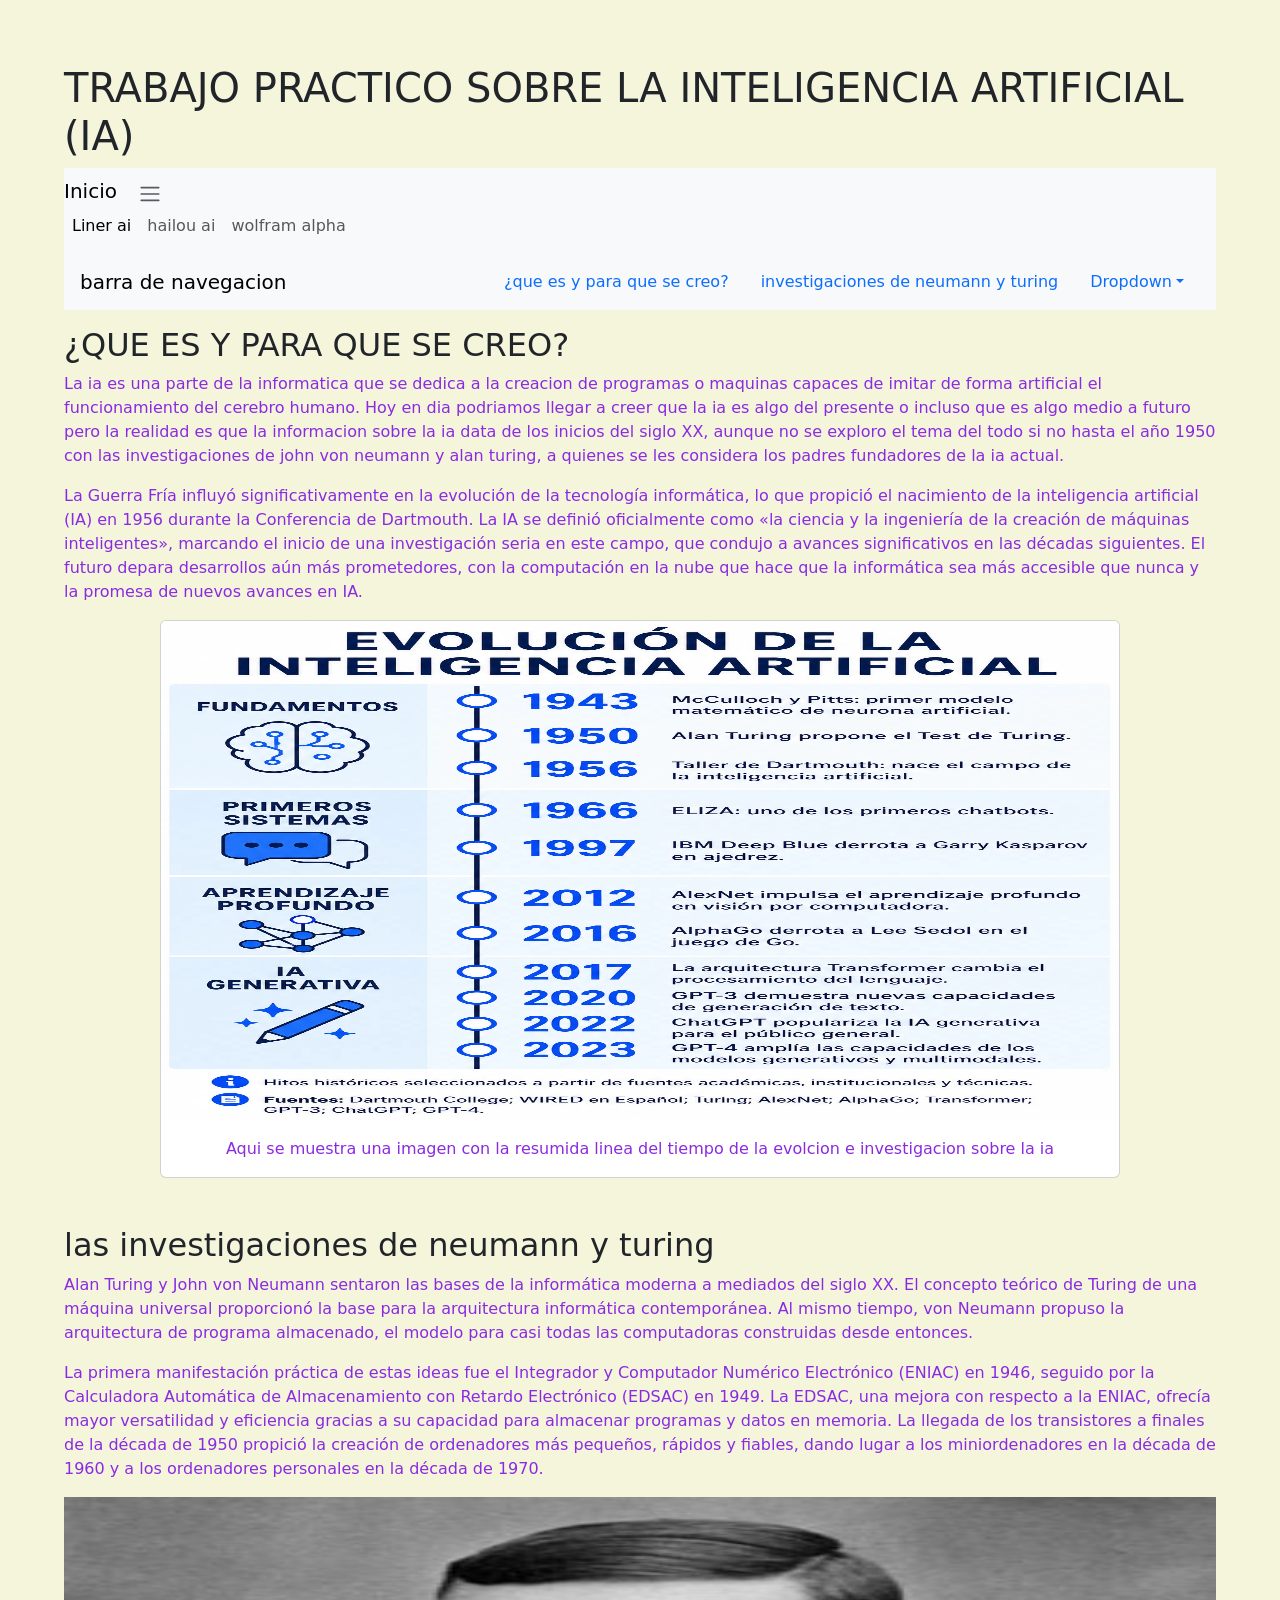
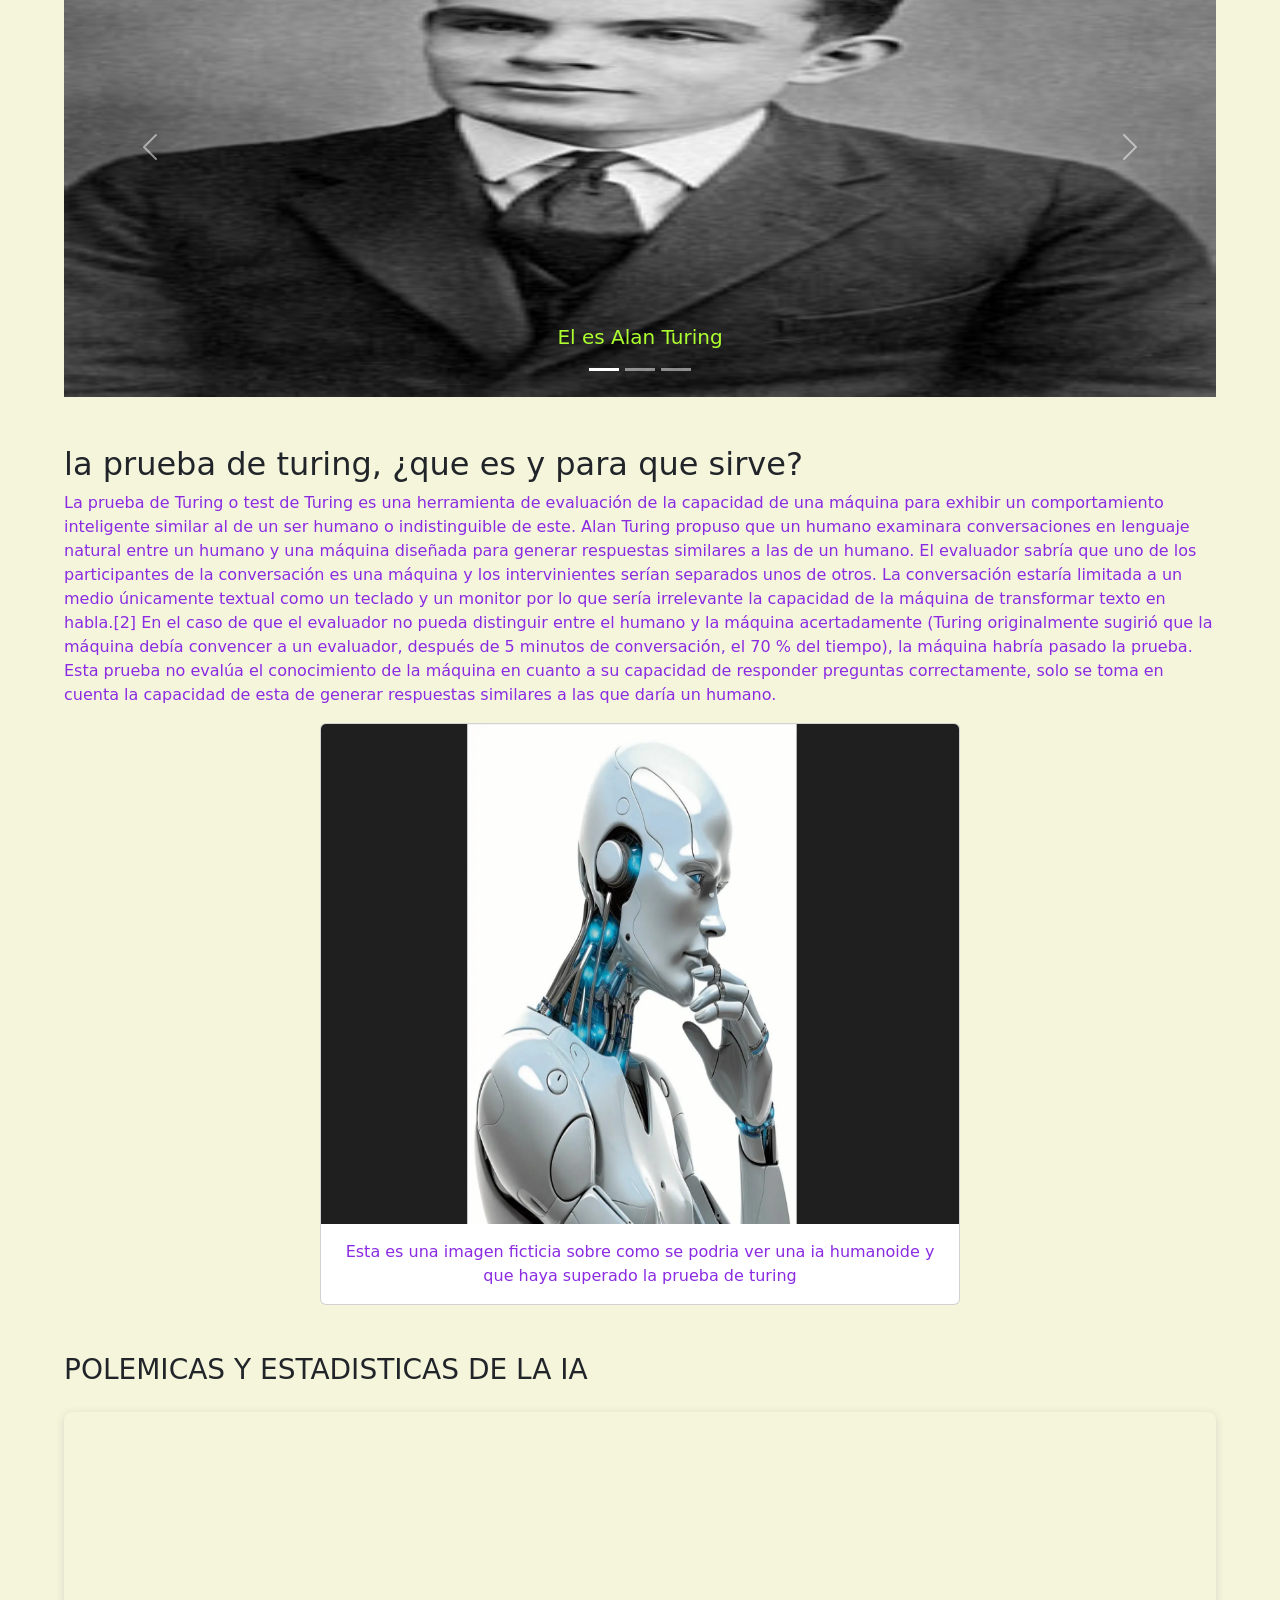
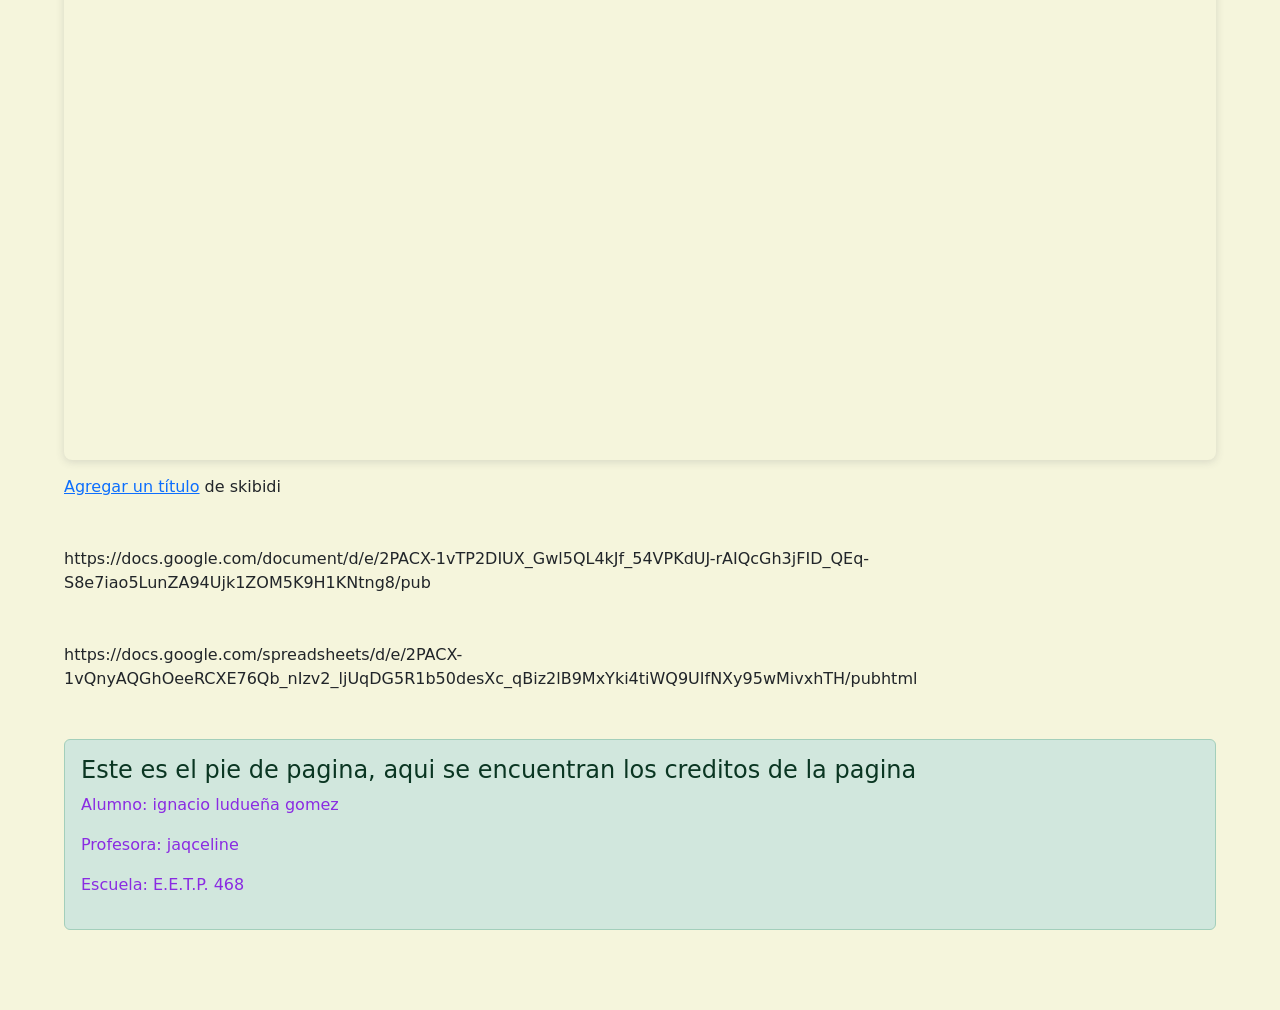
<file: index.html>
<!DOCTYPE html>
<html lang="en">
<head>
    <meta charset="UTF-8">
    <meta name="viewport" content="width=device-width, initial-scale=1.0">
    <title>La ia</title>
    <link href="https://cdn.jsdelivr.net/npm/bootstrap@5.3.8/dist/css/bootstrap.min.css" rel="stylesheet" integrity="sha384-sRIl4kxILFvY47J16cr9ZwB07vP4J8+LH7qKQnuqkuIAvNWLzeN8tE5YBujZqJLB" crossorigin="anonymous">
    <script src="https://cdn.jsdelivr.net/npm/bootstrap@5.3.8/dist/js/bootstrap.bundle.min.js" integrity="sha384-FKyoEForCGlyvwx9Hj09JcYn3nv7wiPVlz7YYwJrWVcXK/BmnVDxM+D2scQbITxI" crossorigin="anonymous"></script>
    <link rel="stylesheet" href="style.css"> 
</head>
<body style="background-color: beige;">
  <header>
    <h1>TRABAJO PRACTICO SOBRE LA INTELIGENCIA ARTIFICIAL (IA)</h1>
    <nav class="navbar navbar-expand-lg bg-body-tertiary">
        <div cass="container-fluid">
          <a class="navbar-brand" href="index.html">Inicio</a>         
           <button class="navbar-toggler" type="button" data-bs-toggle="collapse" data-bs-target="#navbarNav" aria-controls="navbarNav" aria-expanded="false" aria-label="Toggle navigation"></button>
            <span class="navbar-toggler-icon"></span>
          <div class="collapse navbar-collapse" id="navbarNav">
            <ul class="navbar-nav">
              <li class="nav-item">
                <a class="nav-link active" aria-current="page" href="liner ai.html">Liner ai</a>
              </li>
              <li class="nav-item">
                <a class="nav-link" href="hailuo.html">hailou ai</a>
              </li>
              <li class="nav-item">
                <a class="nav-link" href="wolfram.html">wolfram alpha</a>
              </li>
            </ul>
          </div>
        </div>
      </nav>
      <nav id="navbar-example2" class="navbar bg-body-tertiary px-3 mb-3">
  <a class="navbar-brand" href="#">barra de navegacion</a>
  <ul class="nav nav-pills">
    <li class="nav-item">
      <a class="nav-link" href="#scrollspyHeading1">¿que es y para que se creo?</a>
    </li>
    <li class="nav-item">
      <a class="nav-link" href="#scrollspyHeading2">investigaciones de neumann y turing</a>
    </li>
    <li class="nav-item dropdown">
      <a class="nav-link dropdown-toggle" data-bs-toggle="dropdown" href="#" role="button" aria-expanded="false">Dropdown</a>
      <ul class="dropdown-menu">
        <li><a class="dropdown-item" href="#scrollspyHeading3">la prueba de turing</a></li>
          <li><a class="dropdown-item" href="#scrollspyHeading5">extras sobre la ia</a></li>        
        <li><hr class="dropdown-divider"></li>     
        <li><a class="dropdown-item" href="#scrollspyHeading4">pie de pagina</a></li>
      </ul>
    </li>
  </ul>
</nav>
    </header>
    <section id="scrollspyHeading1">
        <h2>¿QUE ES Y PARA QUE SE CREO?</h2>
        <p>La ia es una parte de la informatica que se dedica a la creacion de programas o maquinas capaces de imitar de forma artificial el funcionamiento del cerebro humano. Hoy en dia podriamos llegar a creer que la ia es algo del presente o incluso que es algo medio a futuro pero la realidad es que la informacion sobre la ia data de los inicios del siglo XX, aunque no se exploro el tema del todo si no hasta el año 1950 con las investigaciones de john von neumann y alan turing, a quienes se les considera los padres fundadores de la ia actual.</p>
        <p>La Guerra Fría influyó significativamente en la evolución de la tecnología informática, lo que propició el nacimiento de la inteligencia artificial (IA) en 1956 durante la Conferencia de Dartmouth. La IA se definió oficialmente como «la ciencia y la ingeniería de la creación de máquinas inteligentes», marcando el inicio de una investigación seria en este campo, que condujo a avances significativos en las décadas siguientes. El futuro depara desarrollos aún más prometedores, con la computación en la nube que hace que la informática sea más accesible que nunca y la promesa de nuevos avances en IA.</p>
        <center>
          <div class="card" style="width: 60rem;" style="height: 580px;">
          <img src="imagenes/timeline.webp" class="card-img-top" alt="..." w>
          <div class="card-body">
            <p class="card-text">Aqui se muestra una imagen con la resumida linea del tiempo de la evolcion e investigacion sobre la ia</p>
          </div>
        </div>
      </center>
    </section>
    <br><br>
    <section id="scrollspyHeading2">
      <h2>las investigaciones de neumann y turing</h2>
      <p>Alan Turing y John von Neumann sentaron las bases de la informática moderna a mediados del siglo XX. El concepto teórico de Turing de una máquina universal proporcionó la base para la arquitectura informática contemporánea. Al mismo tiempo, von Neumann propuso la arquitectura de programa almacenado, el modelo para casi todas las computadoras construidas desde entonces.</p>
      <p>La primera manifestación práctica de estas ideas fue el Integrador y Computador Numérico Electrónico (ENIAC) en 1946, seguido por la Calculadora Automática de Almacenamiento con Retardo Electrónico (EDSAC) en 1949. La EDSAC, una mejora con respecto a la ENIAC, ofrecía mayor versatilidad y eficiencia gracias a su capacidad para almacenar programas y datos en memoria. La llegada de los transistores a finales de la década de 1950 propició la creación de ordenadores más pequeños, rápidos y fiables, dando lugar a los miniordenadores en la década de 1960 y a los ordenadores personales en la década de 1970.</p>
      <div id="carouselExampleCaptions" class="carousel slide">
        <div class="carousel-indicators">
          <button type="button" data-bs-target="#carouselExampleCaptions" data-bs-slide-to="0" class="active" aria-current="true" aria-label="Slide 1"></button>
          <button type="button" data-bs-target="#carouselExampleCaptions" data-bs-slide-to="1" aria-label="Slide 2"></button>
          <button type="button" data-bs-target="#carouselExampleCaptions" data-bs-slide-to="2" aria-label="Slide 3"></button>
        </div>
        <div class="carousel-inner">
          <div class="carousel-item active">
            <img src="imagenes/alan tuirng.jpg" class="d-block w-100" alt="...">
            <div class="carousel-caption d-none d-md-block">
              <h5 style="color: greenyellow;">El es Alan Turing</h5>
            </div>
          </div>
          <div class="carousel-item">
            <img src="imagenes/von neumann.webp" class="d-block w-100" alt="...">
            <div class="carousel-caption d-none d-md-block">
              <h5 style="color: greenyellow;">El es John Von Neumann</h5>
            </div>
          </div>
        </div>
        <button class="carousel-control-prev" type="button" data-bs-target="#carouselExampleCaptions" data-bs-slide="prev">
          <span class="carousel-control-prev-icon" aria-hidden="true"></span>
          <span class="visually-hidden">Previous</span>
        </button>
        <button class="carousel-control-next" type="button" data-bs-target="#carouselExampleCaptions" data-bs-slide="next">
          <span class="carousel-control-next-icon" aria-hidden="true"></span>
          <span class="visually-hidden">Next</span>
        </button>
      </div>
      
    </section>
    <br><br>
    <section id="scrollspyHeading3">
      <h2>la prueba de turing, ¿que es y para que sirve?</h2>
      <p>La prueba de Turing o test de Turing es una herramienta de evaluación de la capacidad de una máquina para exhibir un comportamiento inteligente similar al de un ser humano o indistinguible de este. Alan Turing propuso que un humano examinara conversaciones en lenguaje natural entre un humano y una máquina diseñada para generar respuestas similares a las de un humano. El evaluador sabría que uno de los participantes de la conversación es una máquina y los intervinientes serían separados unos de otros. La conversación estaría limitada a un medio únicamente textual como un teclado y un monitor por lo que sería irrelevante la capacidad de la máquina de transformar texto en habla.[2] En el caso de que el evaluador no pueda distinguir entre el humano y la máquina acertadamente (Turing originalmente sugirió que la máquina debía convencer a un evaluador, después de 5 minutos de conversación, el 70 % del tiempo), la máquina habría pasado la prueba. Esta prueba no evalúa el conocimiento de la máquina en cuanto a su capacidad de responder preguntas correctamente, solo se toma en cuenta la capacidad de esta de generar respuestas similares a las que daría un humano.</p>
      <center>
        <div class="card" style="width: 40rem;">
        <img src="imagenes/robo-t.webp" class="card-img-top" alt="...">
        <div class="card-body">
          <p class="card-text">Esta es una imagen ficticia sobre como se podria ver una ia humanoide y que haya superado la prueba de turing</p>
        </div>
      </div>
    </center>
    </section>
    <br><br>
    <SECTION id="scrollspyHeading5">
      <h3>POLEMICAS Y ESTADISTICAS DE LA IA</h3>
      <div style="position: relative; width: 100%; height: 0; padding-top: 56.2500%;
 padding-bottom: 0; box-shadow: 0 2px 8px 0 rgba(63,69,81,0.16); margin-top: 1.6em; margin-bottom: 0.9em; overflow: hidden;
 border-radius: 8px; will-change: transform;">
  <iframe loading="lazy" style="position: absolute; width: 100%; height: 100%; top: 0; left: 0; border: none; padding: 0;margin: 0;"
    src="https://www.canva.com/design/DAHTOq2908s/rmVtqSClYEvEvb8FAYj-SQ/view?embed" allowfullscreen="allowfullscreen" allow="fullscreen">
  </iframe>
</div>
<a href="https:&#x2F;&#x2F;www.canva.com&#x2F;design&#x2F;DAHTOq2908s&#x2F;rmVtqSClYEvEvb8FAYj-SQ&#x2F;view?utm_content=DAHTOq2908s&amp;utm_campaign=designshare&amp;utm_medium=embeds&amp;utm_source=link" target="_blank" rel="noopener">Agregar un título</a> de skibidi
  <br><br><br>
https://docs.google.com/document/d/e/2PACX-1vTP2DIUX_Gwl5QL4kJf_54VPKdUJ-rAIQcGh3jFID_QEq-S8e7iao5LunZA94Ujk1ZOM5K9H1KNtng8/pub 
  <br><br><br>
https://docs.google.com/spreadsheets/d/e/2PACX-1vQnyAQGhOeeRCXE76Qb_nIzv2_ljUqDG5R1b50desXc_qBiz2lB9MxYki4tiWQ9UIfNXy95wMivxhTH/pubhtml
</SECTION>
    <br><br>
       <footer id="scrollspyHeading4">
<div class="alert alert-success" role="alert">
  <h4 class="alert-heading">Este es el pie de pagina, aqui se encuentran los creditos de la pagina</h4>
  <p>Alumno: ignacio ludueña gomez</p>
  <p>Profesora: jaqceline</p>
  <p>Escuela: E.E.T.P. 468</p>
</div>
</footer>
</body>
</html>
</file>
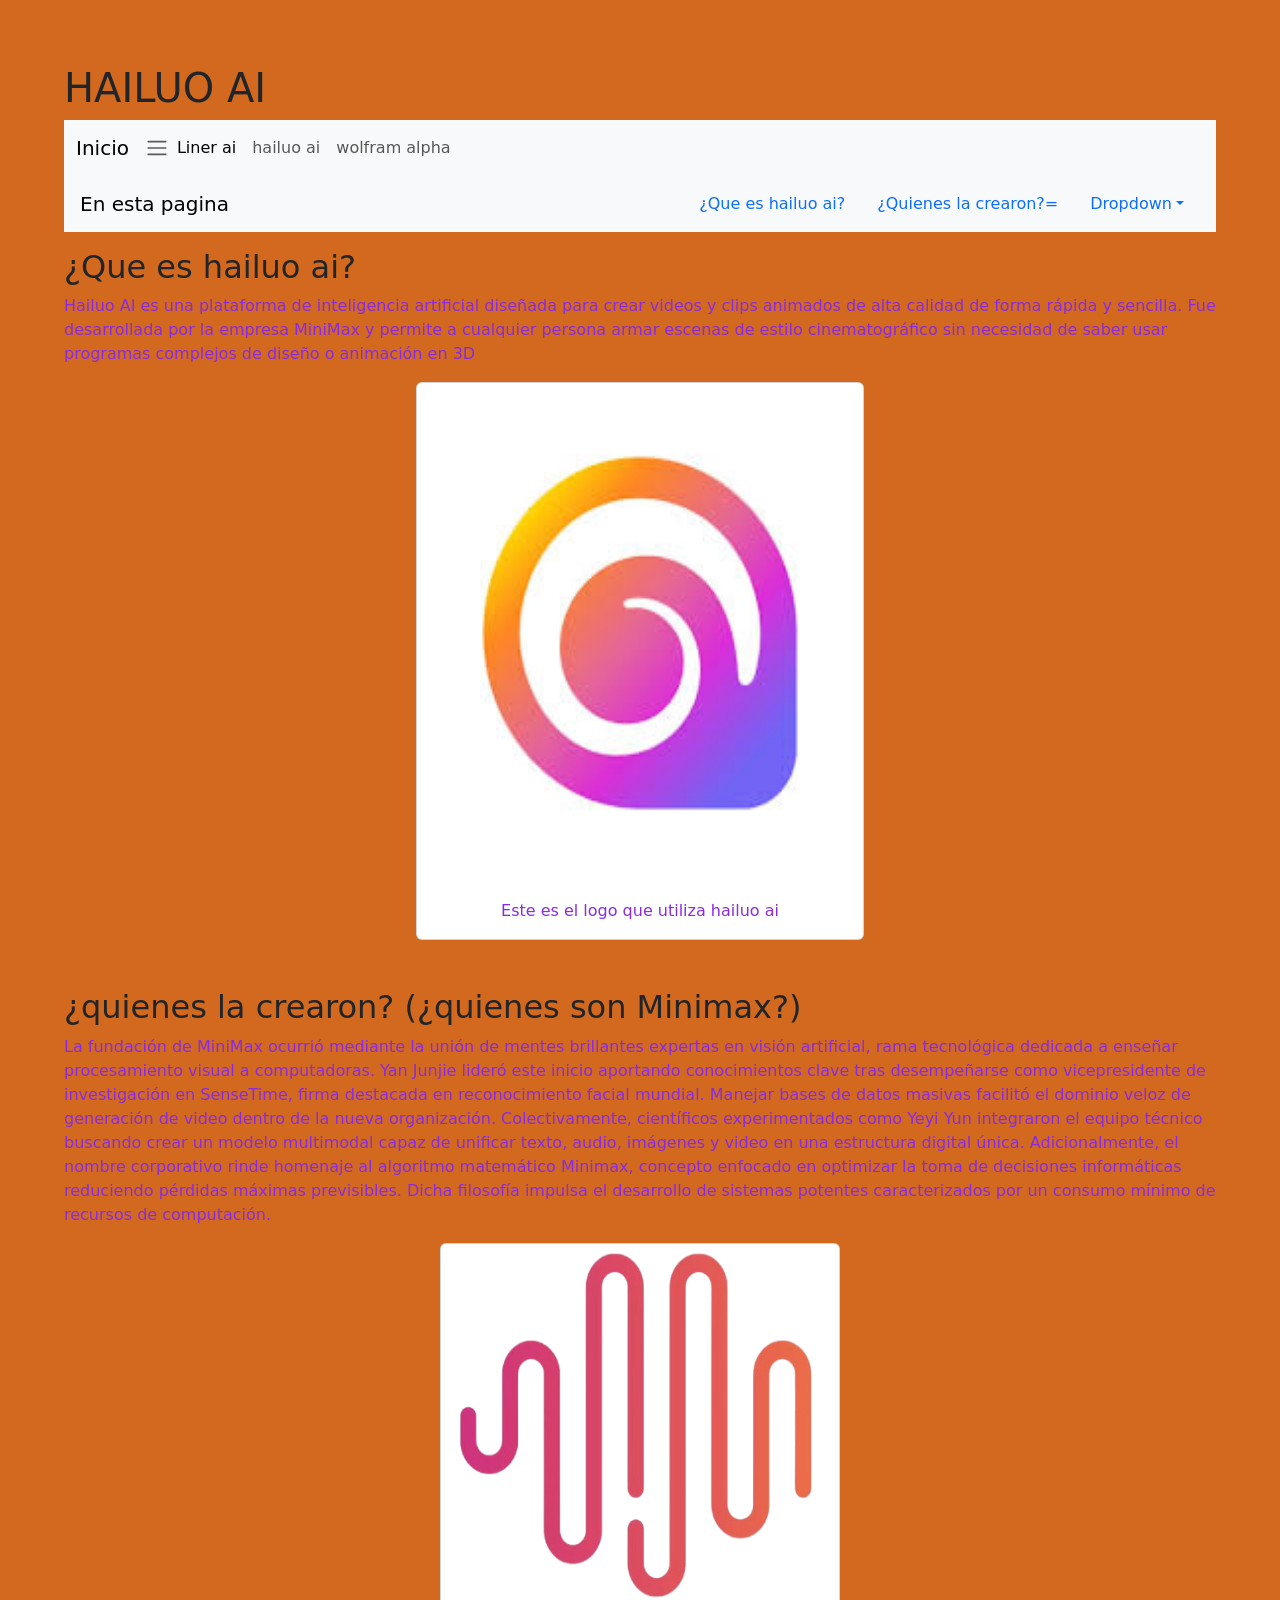
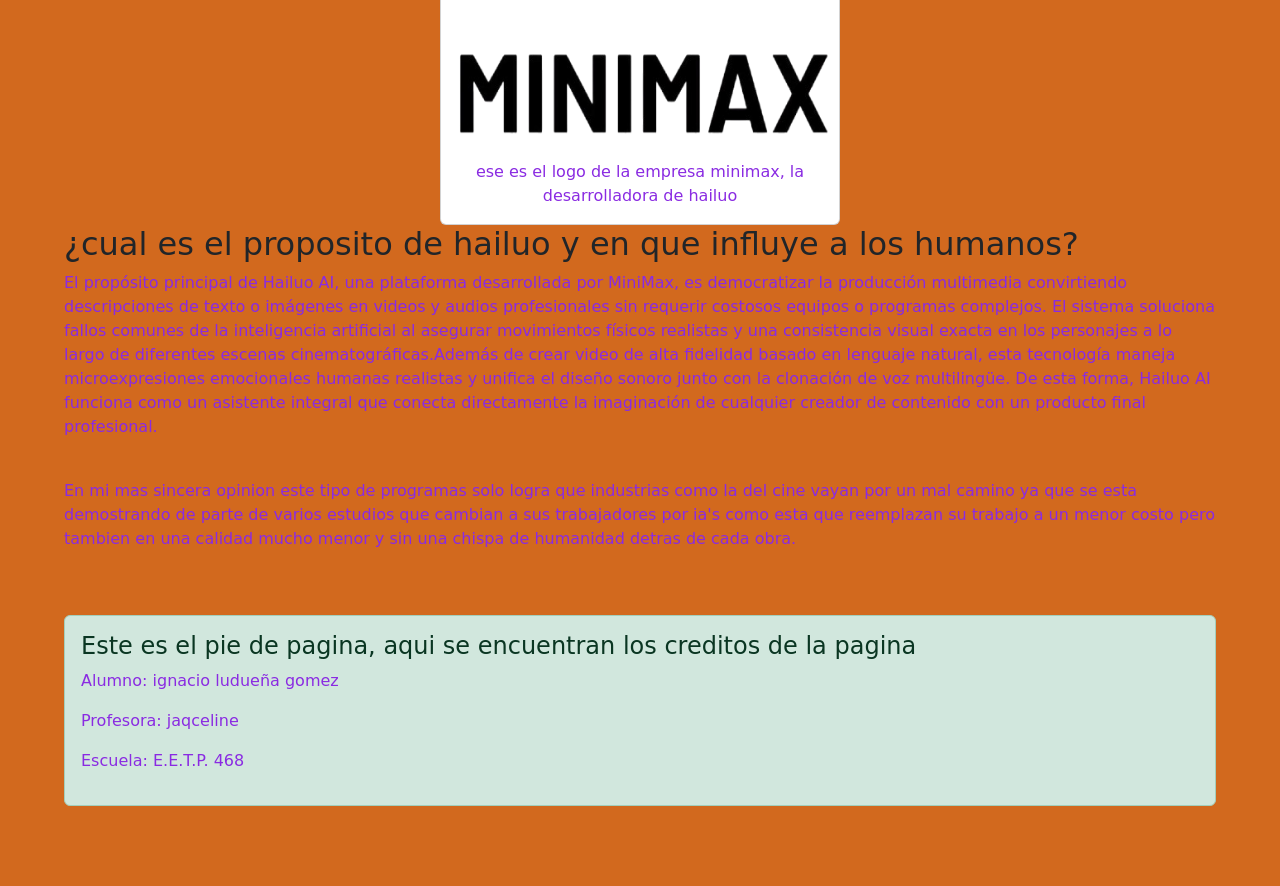
<file: hailuo.html>
<!DOCTYPE html>
<html lang="en">
<head>
    <meta charset="UTF-8">
    <meta name="viewport" content="width=device-width, initial-scale=1.0">
    <title>hailuo</title>
    <link href="https://cdn.jsdelivr.net/npm/bootstrap@5.3.8/dist/css/bootstrap.min.css" rel="stylesheet" integrity="sha384-sRIl4kxILFvY47J16cr9ZwB07vP4J8+LH7qKQnuqkuIAvNWLzeN8tE5YBujZqJLB" crossorigin="anonymous">
    <script src="https://cdn.jsdelivr.net/npm/bootstrap@5.3.8/dist/js/bootstrap.bundle.min.js" integrity="sha384-FKyoEForCGlyvwx9Hj09JcYn3nv7wiPVlz7YYwJrWVcXK/BmnVDxM+D2scQbITxI" crossorigin="anonymous"></script>
    <link rel="stylesheet" href="style.css"> 
</head>
<body style="background-color: chocolate;">
    <header>
        <h1>HAILUO AI</h1>
    <nav class="navbar navbar-expand-lg bg-body-tertiary">
        <div class="container-fluid">
          <a class="navbar-brand" href="index.html">Inicio</a>
            <span class="navbar-toggler-icon"></span>
          <div class="collapse navbar-collapse" id="navbarNav">
            <ul class="navbar-nav">
              <li class="nav-item">
                <a class="nav-link active" aria-current="page" href="liner ai.html">Liner ai</a>
              </li>
              <li class="nav-item">
                <a class="nav-link" href="hailuo.html">hailuo ai</a>
              </li>
              <li class="nav-item">
                <a class="nav-link" href="wolfram.html">wolfram alpha</a>
              </li>
            </ul>
          </div>
        </div>
      </nav>
      <nav id="navbar-example2" class="navbar bg-body-tertiary px-3 mb-3">
  <a class="navbar-brand" href="#">En esta pagina</a>
  <ul class="nav nav-pills">
    <li class="nav-item">
      <a class="nav-link" href="#scrollspyHeading1">¿Que es hailuo ai?</a>
    </li>
    <li class="nav-item">
      <a class="nav-link" href="#scrollspyHeading2">¿Quienes la crearon?=</a>
    </li>
    <li class="nav-item dropdown">
      <a class="nav-link dropdown-toggle" data-bs-toggle="dropdown" href="#" role="button" aria-expanded="false">Dropdown</a>
      <ul class="dropdown-menu">
        <li><a class="dropdown-item" href="#scrollspyHeading3">¿En que nos afecta?</a></li>
        <li><a class="dropdown-item" href="#scrollspyHeading4">Pie de pagina</a></li>
        <li><hr class="dropdown-divider"></li>
      </ul>
    </li>
  </ul>
</nav>

    </header>
    <section>
      <h2>¿Que es hailuo ai?</h2>
      <p>Hailuo AI es una plataforma de inteligencia artificial diseñada para crear videos y clips animados de alta calidad de forma rápida y sencilla. Fue desarrollada por la empresa MiniMax y permite a cualquier persona armar escenas de estilo cinematográfico sin necesidad de saber usar programas complejos de diseño o animación en 3D</p>
      <center>
      <div class="card" style="width: 28rem;"  style="height: 20rem;">
        <img src="imagenes/hailou ai.jfif" class="card-img-top" alt="...">
        <div class="card-body">
          <p class="card-text">Este es el logo que utiliza hailuo ai</p>
        </div>
      </div>
    </center>
    </section>
    <br><br>
    <section>
      <h2>¿quienes la crearon? (¿quienes son Minimax?)</h2>
      <p>La fundación de MiniMax ocurrió mediante la unión de mentes brillantes expertas en visión artificial, rama tecnológica dedicada a enseñar procesamiento visual a computadoras. Yan Junjie lideró este inicio aportando conocimientos clave tras desempeñarse como vicepresidente de investigación en SenseTime, firma destacada en reconocimiento facial mundial. Manejar bases de datos masivas facilitó el dominio veloz de generación de video dentro de la nueva organización. Colectivamente, científicos experimentados como Yeyi Yun integraron el equipo técnico buscando crear un modelo multimodal capaz de unificar texto, audio, imágenes y video en una estructura digital única. Adicionalmente, el nombre corporativo rinde homenaje al algoritmo matemático Minimax, concepto enfocado en optimizar la toma de decisiones informáticas reduciendo pérdidas máximas previsibles. Dicha filosofía impulsa el desarrollo de sistemas potentes caracterizados por un consumo mínimo de recursos de computación.</p>
      <center>
        <div class="card" style="width: 25rem;">
          <img src="imagenes/MiniMax.png" class="card-img-top" alt="...">
          <div class="card-body">
            <p class="card-text">ese es el logo de la empresa minimax, la desarrolladora de hailuo</p>
          </div>
        </div>
      </center>
    </section>
    <section>
      <h2>¿cual es el proposito de hailuo y en que influye a los humanos?</h2>
      <p>El propósito principal de Hailuo AI, una plataforma desarrollada por MiniMax, es democratizar la producción multimedia convirtiendo descripciones de texto o imágenes en videos y audios profesionales sin requerir costosos equipos o programas complejos. El sistema soluciona fallos comunes de la inteligencia artificial al asegurar movimientos físicos realistas y una consistencia visual exacta en los personajes a lo largo de diferentes escenas cinematográficas.Además de crear video de alta fidelidad basado en lenguaje natural, esta tecnología maneja microexpresiones emocionales humanas realistas y unifica el diseño sonoro junto con la clonación de voz multilingüe. De esta forma, Hailuo AI funciona como un asistente integral que conecta directamente la imaginación de cualquier creador de contenido con un producto final profesional.</p>
      <br>
      <p>En mi mas sincera opinion este tipo de programas solo logra que industrias como la del cine vayan por un mal camino ya que se esta demostrando de parte de varios estudios que cambian a sus trabajadores por ia's como esta que reemplazan su trabajo a un menor costo pero tambien en una calidad mucho menor y sin una chispa de humanidad detras de cada obra.</p>
    </section>
    <br><br>
<footer id="scrollspyHeading4">
<div class="alert alert-success" role="alert">
  <h4 class="alert-heading">Este es el pie de pagina, aqui se encuentran los creditos de la pagina</h4>
  <p>Alumno: ignacio ludueña gomez</p>
  <p>Profesora: jaqceline</p>
  <p>Escuela: E.E.T.P. 468</p>
</div>
</footer>

</html>
</file>
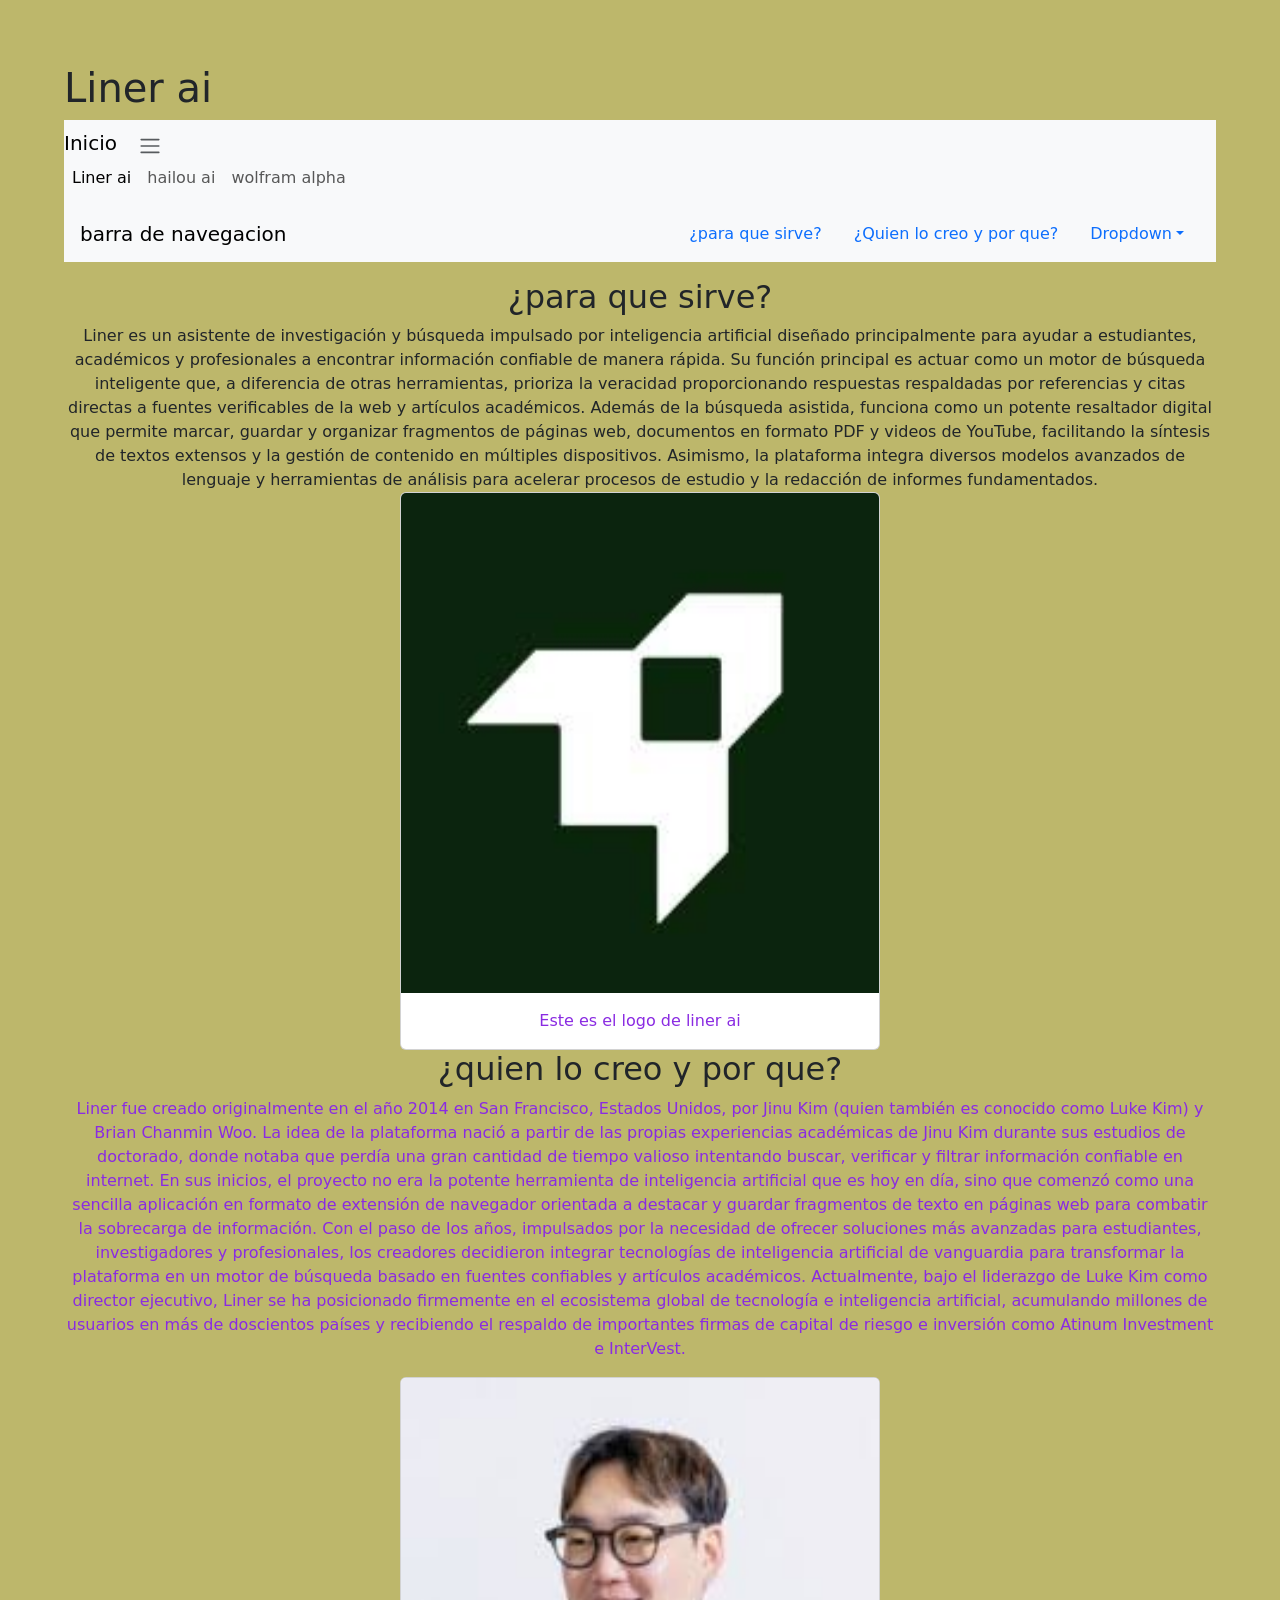
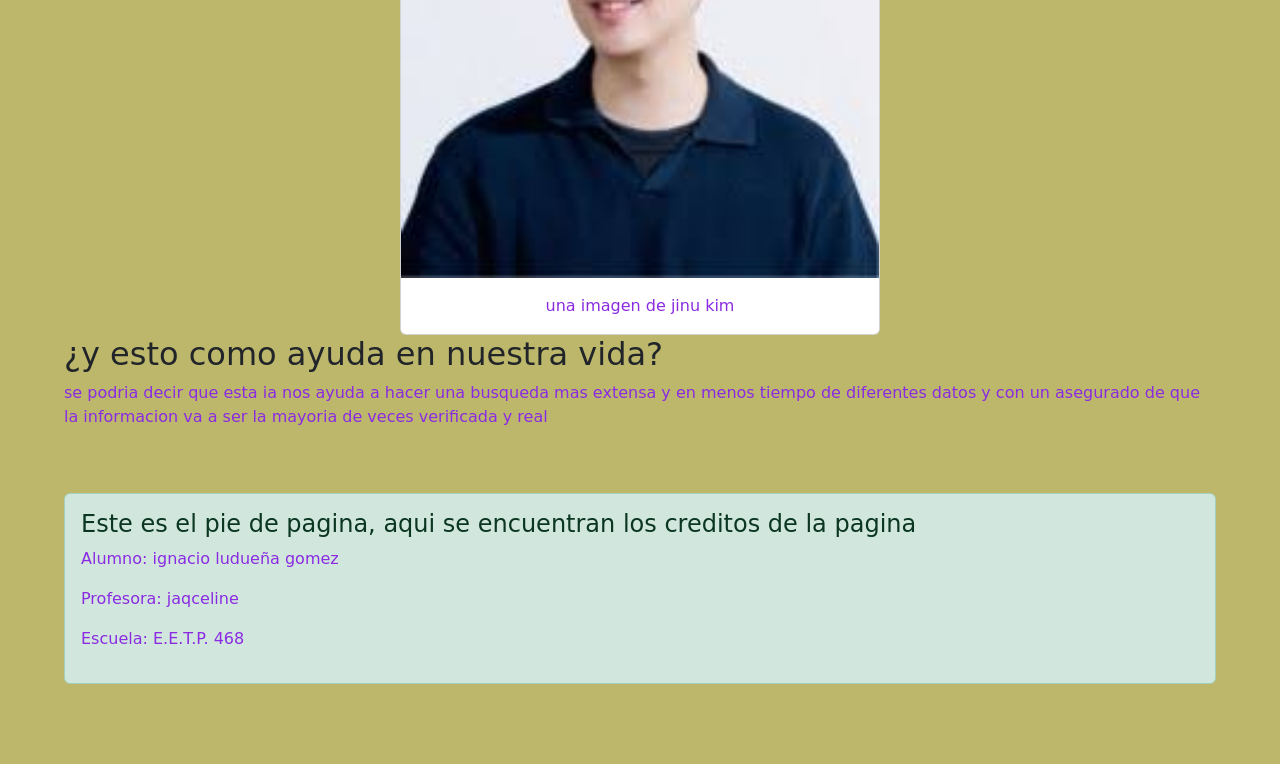
<file: liner ai.html>
<!DOCTYPE html>
<html lang="en">
<head>
    <meta charset="UTF-8">
    <meta name="viewport" content="width=device-width, initial-scale=1.0">
    <title>liner</title>
    <link href="https://cdn.jsdelivr.net/npm/bootstrap@5.3.8/dist/css/bootstrap.min.css" rel="stylesheet" integrity="sha384-sRIl4kxILFvY47J16cr9ZwB07vP4J8+LH7qKQnuqkuIAvNWLzeN8tE5YBujZqJLB" crossorigin="anonymous">
    <script src="https://cdn.jsdelivr.net/npm/bootstrap@5.3.8/dist/js/bootstrap.bundle.min.js" integrity="sha384-FKyoEForCGlyvwx9Hj09JcYn3nv7wiPVlz7YYwJrWVcXK/BmnVDxM+D2scQbITxI" crossorigin="anonymous"></script>
    <link rel="stylesheet" href="style.css"> 
</head>
<body style="background-color: darkkhaki;">
    <header>
       <h1>Liner ai</h1>
    <nav class="navbar navbar-expand-lg bg-body-tertiary">
        <div cass="container-fluid">
          <a class="navbar-brand" href="index.html">Inicio</a>
          <button class="navbar-toggler" type="button" data-bs-toggle="collapse" data-bs-target="#navbarNav" aria-controls="navbarNav" aria-expanded="false" aria-label="Toggle navigation"></button>
            <span class="navbar-toggler-icon"></span>          
          <div class="collapse navbar-collapse" id="navbarNav">
            <ul class="navbar-nav">
              <li class="nav-item">
                <a class="nav-link active" aria-current="page" href="liner ai.html">Liner ai</a>
              </li>
              <li class="nav-item">
                <a class="nav-link" href="hailuo.html">hailou ai</a>
              </li>
              <li class="nav-item">
                <a class="nav-link" href="wolfram.html">wolfram alpha</a>
              </li>
            </ul>
          </div>
        </div>
      </nav>
      <nav id="navbar-example2" class="navbar bg-body-tertiary px-3 mb-3">
  <a class="navbar-brand" href="#">barra de navegacion</a>
  <ul class="nav nav-pills">
    <li class="nav-item">
      <a class="nav-link" href="#scrollspyHeading1">¿para que sirve?</a>
    </li>
    <li class="nav-item">
      <a class="nav-link" href="#scrollspyHeading2">¿Quien lo creo y por que?</a>
    </li>
    <li class="nav-item dropdown">
      <a class="nav-link dropdown-toggle" data-bs-toggle="dropdown" href="#" role="button" aria-expanded="false">Dropdown</a>
      <ul class="dropdown-menu">
        <li><a class="dropdown-item" href="#scrollspyHeading3">footer</a></li>
        <li><hr class="dropdown-divider"></li>       
      </ul>
    </li>
  </ul>
</nav>
    </header>
    <section id="scrollspyHeading1">
      <center>
        <h2>¿para que sirve?</h2>
        Liner es un asistente de investigación y búsqueda impulsado por inteligencia artificial diseñado principalmente para ayudar a estudiantes, académicos y profesionales a encontrar información confiable de manera rápida. Su función principal es actuar como un motor de búsqueda inteligente que, a diferencia de otras herramientas, prioriza la veracidad proporcionando respuestas respaldadas por referencias y citas directas a fuentes verificables de la web y artículos académicos. Además de la búsqueda asistida, funciona como un potente resaltador digital que permite marcar, guardar y organizar fragmentos de páginas web, documentos en formato PDF y videos de YouTube, facilitando la síntesis de textos extensos y la gestión de contenido en múltiples dispositivos. Asimismo, la plataforma integra diversos modelos avanzados de lenguaje y herramientas de análisis para acelerar procesos de estudio y la redacción de informes fundamentados.
        <div class="card" style="width: 30rem;">
  <img src="imagenes/liner ai.jpg" class="card-img-top" alt="...">
  <div class="card-body">
    <p class="card-text">Este es el logo de liner ai</p>
  </div>
</div>
</center>
      </section>
    <section id="scrollspyHeading2">
      <center>
      <h2>¿quien lo creo y por que?</h2>
      <p>Liner fue creado originalmente en el año 2014 en San Francisco, Estados Unidos, por Jinu Kim (quien también es conocido como Luke Kim) y Brian Chanmin Woo. La idea de la plataforma nació a partir de las propias experiencias académicas de Jinu Kim durante sus estudios de doctorado, donde notaba que perdía una gran cantidad de tiempo valioso intentando buscar, verificar y filtrar información confiable en internet. En sus inicios, el proyecto no era la potente herramienta de inteligencia artificial que es hoy en día, sino que comenzó como una sencilla aplicación en formato de extensión de navegador orientada a destacar y guardar fragmentos de texto en páginas web para combatir la sobrecarga de información. Con el paso de los años, impulsados por la necesidad de ofrecer soluciones más avanzadas para estudiantes, investigadores y profesionales, los creadores decidieron integrar tecnologías de inteligencia artificial de vanguardia para transformar la plataforma en un motor de búsqueda basado en fuentes confiables y artículos académicos. Actualmente, bajo el liderazgo de Luke Kim como director ejecutivo, Liner se ha posicionado firmemente en el ecosistema global de tecnología e inteligencia artificial, acumulando millones de usuarios en más de doscientos países y recibiendo el respaldo de importantes firmas de capital de riesgo e inversión como Atinum Investment e InterVest.</p>
      <div class="card" style="width: 30rem;">
  <img src="imagenes/jinu kim.jpg" class="card-img-top" alt="...">
  <div class="card-body">
    <p class="card-text">una imagen de jinu kim</p>
  </div>
</div>
</center>
    </section>
    <section id="scrollspyHeading3">
      <h2>¿y esto como ayuda en nuestra vida?</h2>
      <p>se podria decir que esta ia nos ayuda a hacer una busqueda mas extensa y en menos tiempo de diferentes datos y con un asegurado de que la informacion va a ser la mayoria de veces verificada y real</p>
    </section>
    <br><br>
    <footer id="scrollspyHeading4">
<div class="alert alert-success" role="alert">
  <h4 class="alert-heading">Este es el pie de pagina, aqui se encuentran los creditos de la pagina</h4>
  <p>Alumno: ignacio ludueña gomez</p>
  <p>Profesora: jaqceline</p>
  <p>Escuela: E.E.T.P. 468</p>
</div>
</footer>
</body>
</html>
</file>
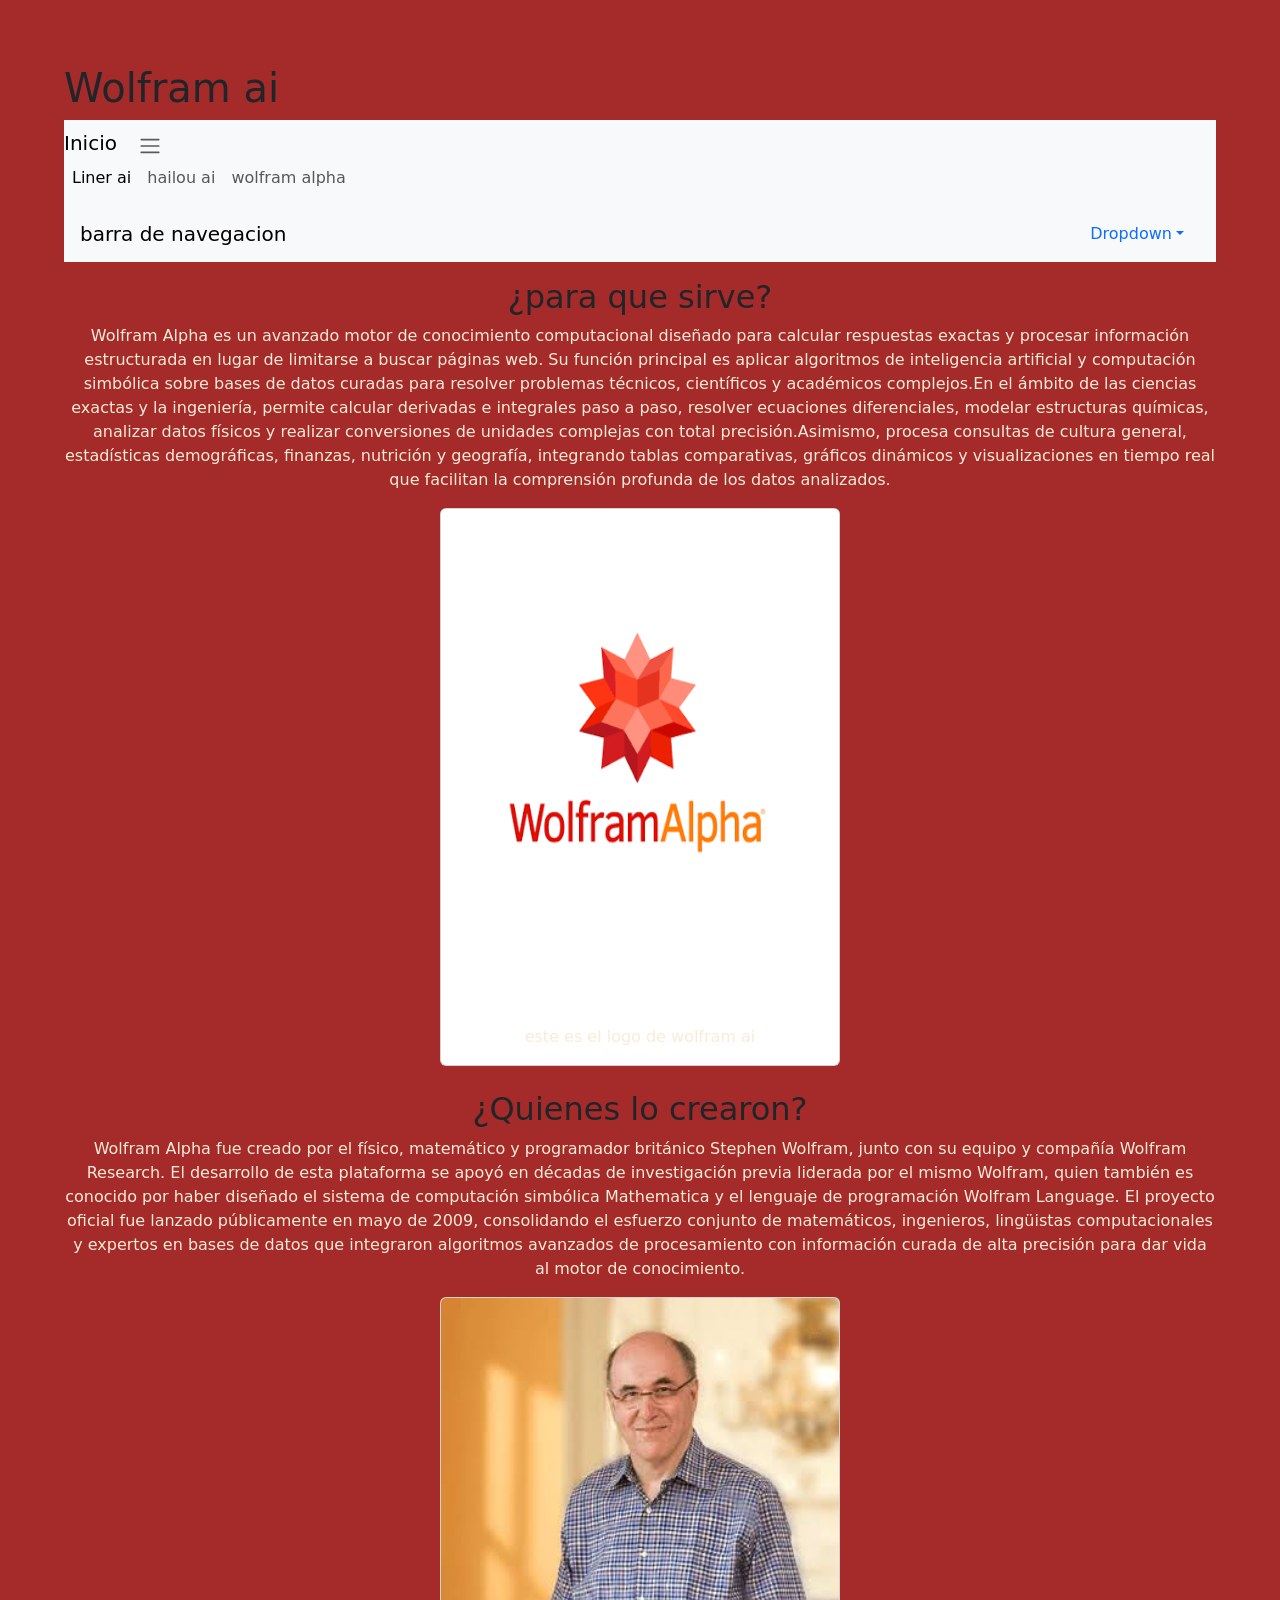
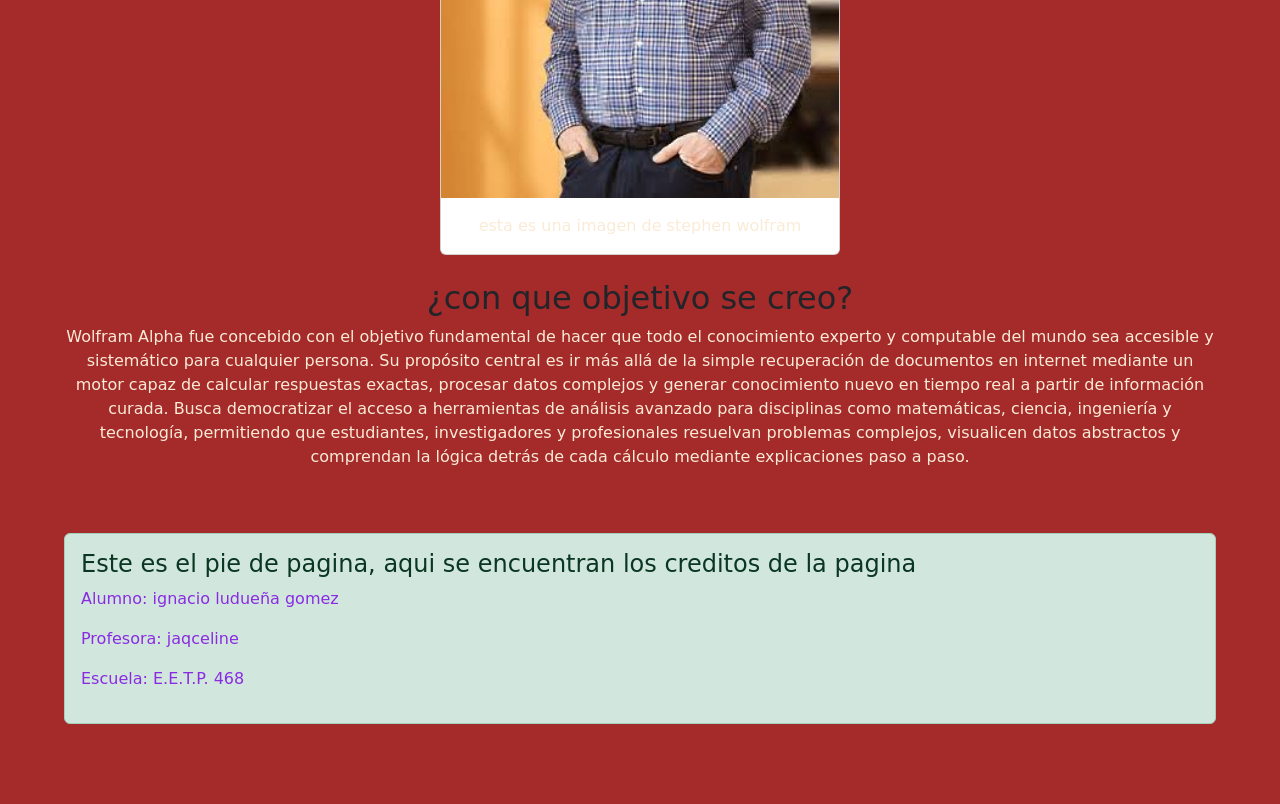
<file: wolfram.html>
<!DOCTYPE html>
<html lang="en">
<head>
    <meta charset="UTF-8">
    <meta name="viewport" content="width=device-width, initial-scale=1.0">
    <title>wolfram</title>
    <link href="https://cdn.jsdelivr.net/npm/bootstrap@5.3.8/dist/css/bootstrap.min.css" rel="stylesheet" integrity="sha384-sRIl4kxILFvY47J16cr9ZwB07vP4J8+LH7qKQnuqkuIAvNWLzeN8tE5YBujZqJLB" crossorigin="anonymous">
    <script src="https://cdn.jsdelivr.net/npm/bootstrap@5.3.8/dist/js/bootstrap.bundle.min.js" integrity="sha384-FKyoEForCGlyvwx9Hj09JcYn3nv7wiPVlz7YYwJrWVcXK/BmnVDxM+D2scQbITxI" crossorigin="anonymous"></script>
    <link rel="stylesheet" href="style.css"> 
</head>
<body style="background-color: brown;">
  <header>
        <h1>Wolfram ai</h1>
    <nav class="navbar navbar-expand-lg bg-body-tertiary">
        <div cass="container-fluid">
          <a class="navbar-brand" href="index.html">Inicio</a>          
          <button class="navbar-toggler" type="button" data-bs-toggle="collapse" data-bs-target="#navbarNav" aria-controls="navbarNav" aria-expanded="false" aria-label="Toggle navigation"></button>
            <span class="navbar-toggler-icon"></span> 
          <div class="collapse navbar-collapse" id="navbarNav">
            <ul class="navbar-nav">
              <li class="nav-item">
                <a class="nav-link active" aria-current="page" href="liner ai">Liner ai</a>
              </li>
              <li class="nav-item">
                <a class="nav-link" href="hailuo">hailou ai</a>
              </li>
              <li class="nav-item">
                <a class="nav-link" href="wolfram">wolfram alpha</a>
              </li>
            </ul>
          </div>
        </div>
      </nav>
      <nav id="navbar-example2" class="navbar bg-body-tertiary px-3 mb-3">
  <a class="navbar-brand" href="#">barra de navegacion</a>
  <ul class="nav nav-pills">
    <li class="nav-item">
      <a class="nav-link" href="#scrollspyHeading1"></a>
    </li>
    <li class="nav-item">
      <a class="nav-link" href="#scrollspyHeading2"></a>
    </li>
    <li class="nav-item dropdown">
      <a class="nav-link dropdown-toggle" data-bs-toggle="dropdown" href="#" role="button" aria-expanded="false">Dropdown</a>
      <ul class="dropdown-menu">
        <li><a class="dropdown-item" href="#scrollspyHeading3"></a></li>
        <li><a class="dropdown-item" href="#scrollspyHeading4"></a></li>
        <li><hr class="dropdown-divider"></li>       
      </ul>
    </li>
  </ul>
</nav>
    </header>
    <section id="scrollspyHeading1">
      <center>
      <h2>¿para que sirve?</h2>
      <p style="color: antiquewhite;">Wolfram Alpha es un avanzado motor de conocimiento computacional diseñado para calcular respuestas exactas y procesar información estructurada en lugar de limitarse a buscar páginas web. Su función principal es aplicar algoritmos de inteligencia artificial y computación simbólica sobre bases de datos curadas para resolver problemas técnicos, científicos y académicos complejos.En el ámbito de las ciencias exactas y la ingeniería, permite calcular derivadas e integrales paso a paso, resolver ecuaciones diferenciales, modelar estructuras químicas, analizar datos físicos y realizar conversiones de unidades complejas con total precisión.Asimismo, procesa consultas de cultura general, estadísticas demográficas, finanzas, nutrición y geografía, integrando tablas comparativas, gráficos dinámicos y visualizaciones en tiempo real que facilitan la comprensión profunda de los datos analizados.</p>
     <div class="card" style="width: 25rem;">
  <img src="imagenes/wolfram ai.png" class="card-img-top" alt="...">
  <div class="card-body">
    <p class="card-text" style="color: antiquewhite;" >este es el logo de wolfram ai</p>
  </div>
</div>
</center>
    </section>
    <br>
    <section id="scrollspyHeading2">
      <center>
      <h2>¿Quienes lo crearon?</h2>
      <p style="color: antiquewhite;">Wolfram Alpha fue creado por el físico, matemático y programador británico Stephen Wolfram, junto con su equipo y compañía Wolfram Research. El desarrollo de esta plataforma se apoyó en décadas de investigación previa liderada por el mismo Wolfram, quien también es conocido por haber diseñado el sistema de computación simbólica Mathematica y el lenguaje de programación Wolfram Language. El proyecto oficial fue lanzado públicamente en mayo de 2009, consolidando el esfuerzo conjunto de matemáticos, ingenieros, lingüistas computacionales y expertos en bases de datos que integraron algoritmos avanzados de procesamiento con información curada de alta precisión para dar vida al motor de conocimiento.</p>
      <div class="card" style="width: 25rem;">
  <img src="imagenes/wolfram stephen.jpg" class="card-img-top" alt="...">
  <div class="card-body">
    <p class="card-text" style="color: antiquewhite;">esta es una imagen de stephen wolfram</p>
  </div>
</div>
      </center>
    </section>
    <br>
    <section id="scrollspyHeading3">
      <center>
      <h2>¿con que objetivo se creo?</h2>
     <p style="color: antiquewhite;">Wolfram Alpha fue concebido con el objetivo fundamental de hacer que todo el conocimiento experto y computable del mundo sea accesible y sistemático para cualquier persona. Su propósito central es ir más allá de la simple recuperación de documentos en internet mediante un motor capaz de calcular respuestas exactas, procesar datos complejos y generar conocimiento nuevo en tiempo real a partir de información curada. Busca democratizar el acceso a herramientas de análisis avanzado para disciplinas como matemáticas, ciencia, ingeniería y tecnología, permitiendo que estudiantes, investigadores y profesionales resuelvan problemas complejos, visualicen datos abstractos y comprendan la lógica detrás de cada cálculo mediante explicaciones paso a paso.</p>
    </section>
    <br><br>
<footer id="scrollspyHeading4">
<div class="alert alert-success" role="alert">
  <h4 class="alert-heading">Este es el pie de pagina, aqui se encuentran los creditos de la pagina</h4>
  <p>Alumno: ignacio ludueña gomez</p>
  <p>Profesora: jaqceline</p>
  <p>Escuela: E.E.T.P. 468</p>
</div>
</footer>

</body>
</file>
<file: style.css>
body{
    background-color: beige;
    padding: 5%;
}
img{
    height: 500px;
    width: 150%;
}
p{
    color: blueviolet;
}
</file>
